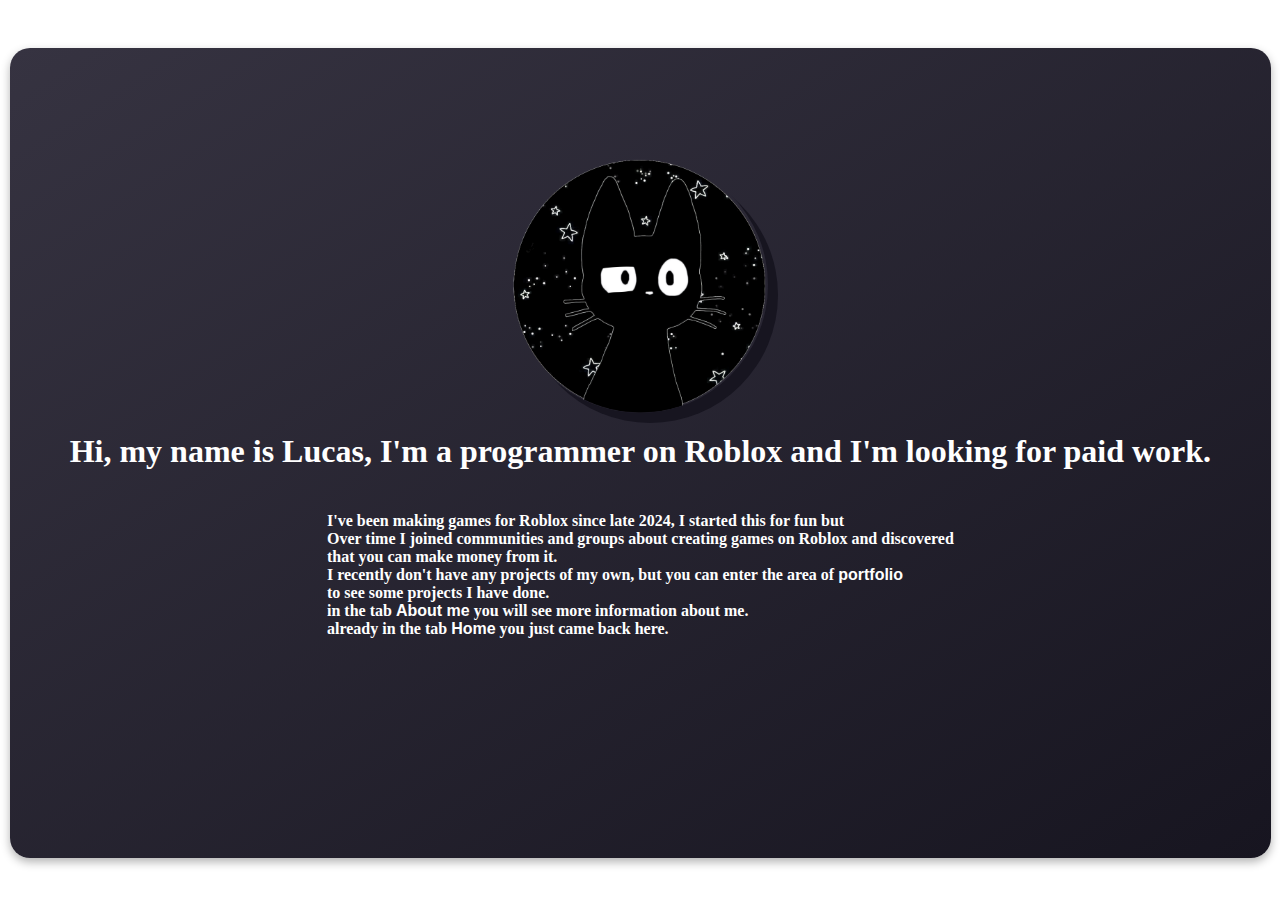
<file: index.html>
<!DOCTYPE html>
<html lang="en">
<head>
    <meta charset="UTF-8">
    <meta name="viewport" content="width=device-width, initial-scale=1.0">
    <title>Portfolio</title>

    <link rel="stylesheet" href="index.css">

</head>
<body>
    
    <div class="Links">

        <ul class="Links-List">

            <li> <a class="Portifolio-Link" href="portfolio.html">Portfolio</a></li>
            <li><a class="Home-Link" href="">Home</a></li>
            <li><a class="About-Me-Link" href="AboutMe.html">About me</a></li>

        </ul>

    </div>

    <div class="Home">

        <img class="My-Image" src="Imagens/Gigi_icon.png" alt="">

        <h1 class="My-Infos">Hi, my name is Lucas, I'm a programmer on Roblox and I'm looking for paid work.</h1>

        <h4>I've been making games for Roblox since late 2024, I started this for fun but <br>

            Over time I joined communities and groups about creating games on Roblox and discovered <br>

                that you can make money from it. <br>

                    I recently don't have any projects of my own, but you can enter the area of <a href="">portfolio</a> <br>

                        to see some projects I have done.

                        <br>

                            in the tab <a href="AboutMe.html">About me</a> you will see more information about me.

                            <br>

                                already in the tab <a href="index.html">Home</a> you just came back here.

                            </br>

                        </br>

                    </br> 

                </br>

            </br>

        </br></h4>

    </div>

</body>
</html>
</file>
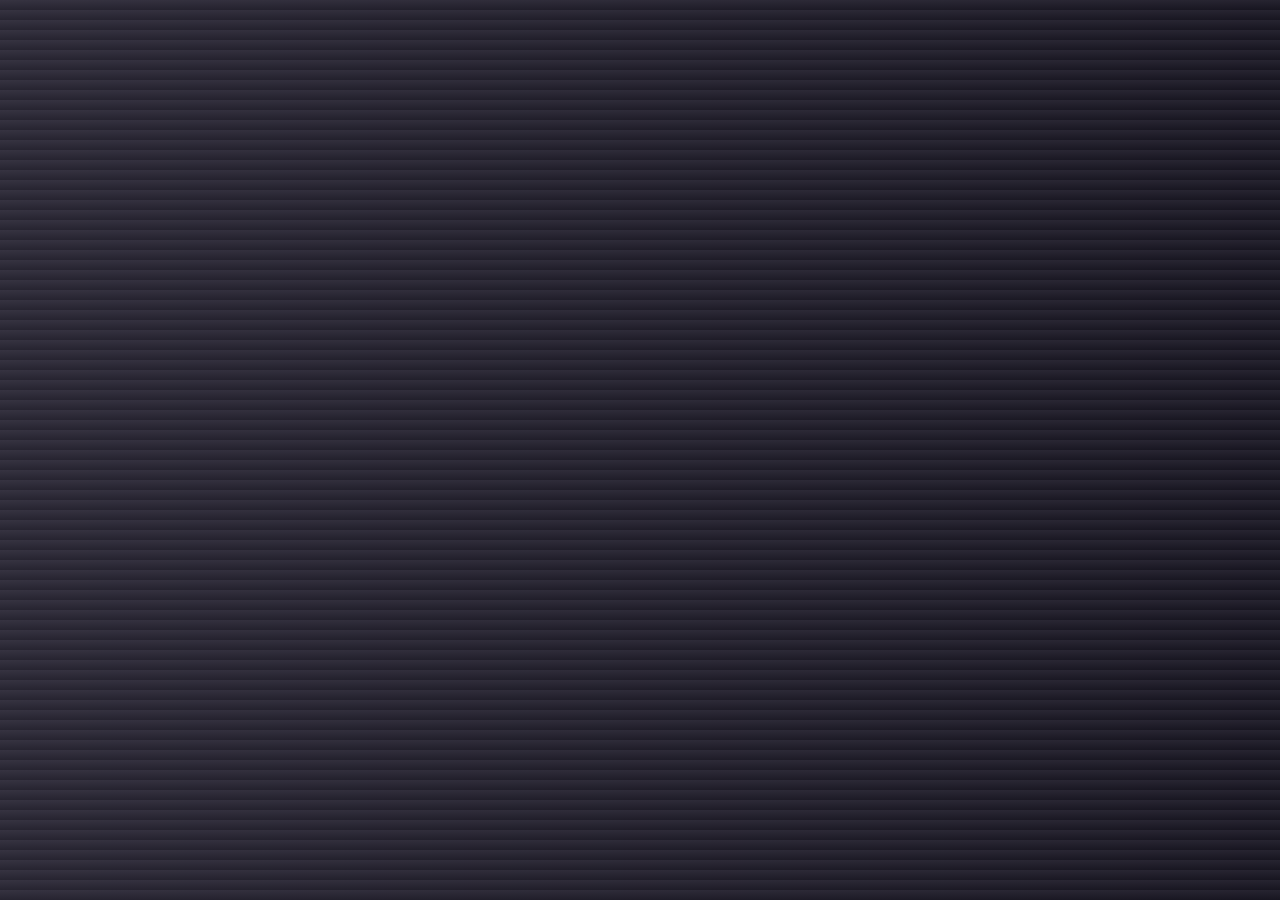
<file: AboutMe.html>
<!DOCTYPE html>
<html lang="en">
<head>
    <meta charset="UTF-8">
    <meta name="viewport" content="width=device-width, initial-scale=1.0">
    <title>About me</title>

    <link rel="stylesheet" href="AboutMe.css">

</head>
<body>
    
    <div>

        

    </div>

</body>
</html>
</file>
<file: index.css>
body {

    margin: 10px;
    background: radial-gradient(to bottom right, rgb(54, 51, 65), rgb(23, 21, 32));
    overflow-x: hidden;

}

.Home {

    display: flex;
    flex-direction: column;

    justify-content: center;
    align-items: center;

    width: 98.5vw;
    height: 90vh;
    background: linear-gradient(to bottom right, rgb(54, 51, 65), rgb(23, 21, 32));

    border-radius: 20px;
    box-shadow: 0px 4px 10px rgba(0, 0, 0, 0.3); /* Sombra suave */

    color: white;

}

.My-Image {

    display: block;
    margin: 0, auto;

    width: 20vw;
    height: auto;
    max-width: 400px;

    border-radius: 50%;

    box-shadow: 10px 10px 0px rgb(23, 21, 32);

}

.My-Infos {

    margin: 20px;

}

.Links {

    width: 100vw;
    
}

.Links-List {

    
    list-style: none;
    padding: 0;
    margin: 0;

    width: 100%;
    height: 100%;

    box-sizing: border-box;

    display: flex;
    justify-content: center;
    align-items: center;

    gap: 20px;

}

.Links-List li {

    margin: 10px;

    text-shadow: 10px 10px 0px rgba(23, 21, 32, 0);

    transition: transform 0.3s ease-in-out;

}

.Home-Link {

    align-self: center;

}

.About-Me-Link {

    align-self: right;

}

h1 {

    text-shadow: 10px 10px 0px rgba(23, 21, 32, 0);

}

h4 {

    text-shadow: 10px 10px 0px rgba(23, 21, 32, 0);

}

.Links-List li:hover {

    scale: 130%;

}


a {

    color: white;
    font-family: 'Poppins', sans-serif;
    text-decoration: none;

}

@media screen and (max_width: 768) {

    .My-Image {

        display: block;
        width: 100%;

    }
    
}
</file>
<file: AboutMe.css>
body {

    margin: 10px;
    background: linear-gradient(to bottom right, rgb(54, 51, 65), rgb(23, 21, 32));
    overflow-x: hidden;

}
</file>
